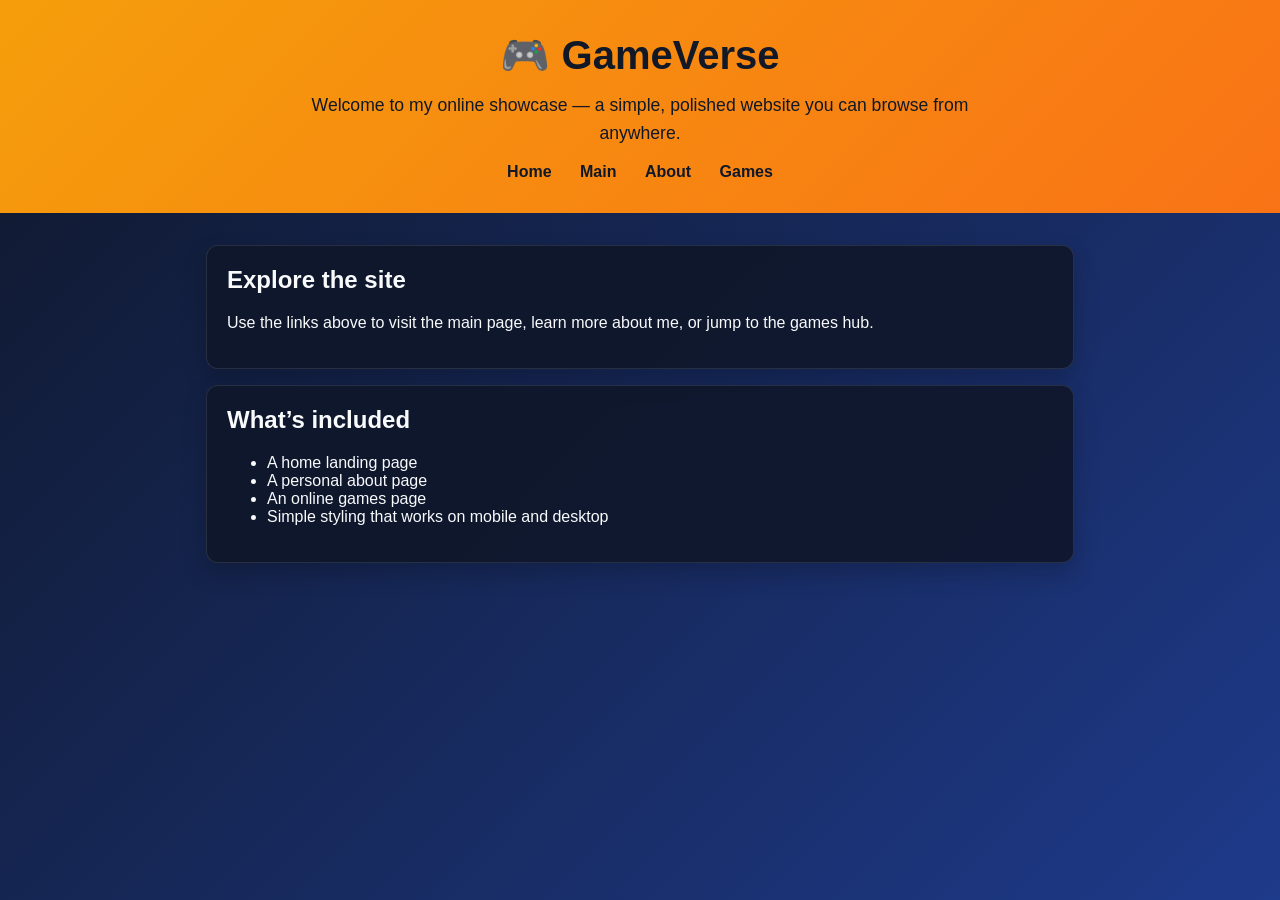
<file: index.html>
<!DOCTYPE html>
<html lang="en">
  <head>
    <meta charset="UTF-8" />
    <meta name="viewport" content="width=device-width, initial-scale=1.0" />
    <title>GameVerse | Home</title>
    <link rel="stylesheet" href="style.css" />
  </head>
  <body>
    <header class="hero">
      <h1>🎮 GameVerse</h1>
      <p>Welcome to my online showcase — a simple, polished website you can browse from anywhere.</p>
      <nav>
        <a href="index.html">Home</a>
        <a href="main.html">Main</a>
        <a href="about.html">About</a>
        <a href="web.html">Games</a>
      </nav>
    </header>

    <main class="content">
      <section class="card">
        <h2>Explore the site</h2>
        <p>Use the links above to visit the main page, learn more about me, or jump to the games hub.</p>
      </section>

      <section class="card">
        <h2>What’s included</h2>
        <ul>
          <li>A home landing page</li>
          <li>A personal about page</li>
          <li>An online games page</li>
          <li>Simple styling that works on mobile and desktop</li>
        </ul>
      </section>
    </main>
  </body>
</html>
</file>
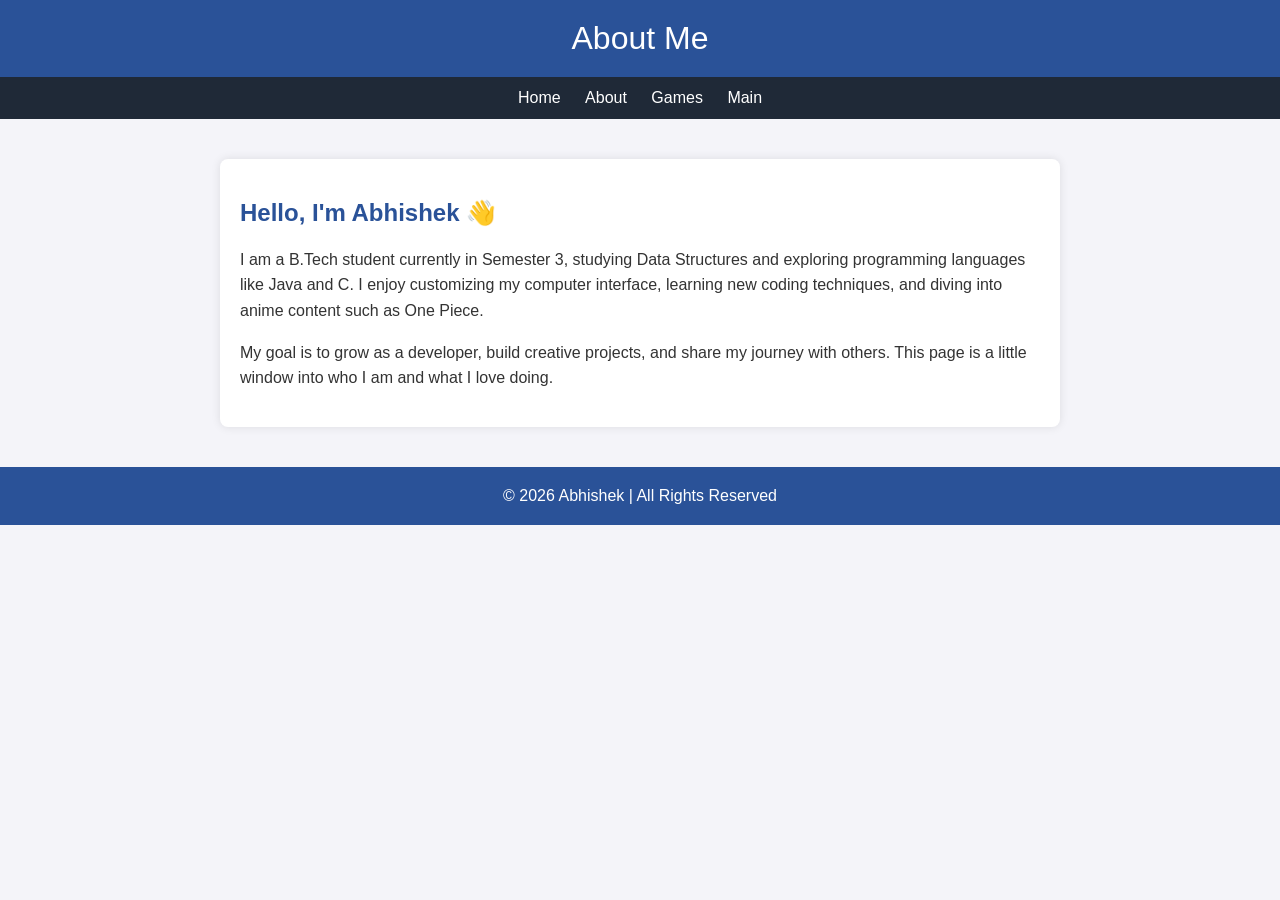
<file: about.html>
<!DOCTYPE html>
<html lang="en">
  <head>
    <meta charset="UTF-8">
    <meta name="viewport" content="width=device-width, initial-scale=1.0">
    <title>About Me</title>
    <style>
      body {
        font-family: Arial, sans-serif;
        background: #f4f4f9;
        color: #333;
        margin: 0;
        padding: 0;
      }
      header {
        background: #2a5298;
        color: white;
        padding: 20px;
        text-align: center;
        font-size: 2em;
      }
      nav {
        background: #1f2937;
        padding: 12px;
        text-align: center;
      }
      nav a {
        color: #fff;
        text-decoration: none;
        margin: 0 10px;
      }
      .container {
        max-width: 800px;
        margin: 40px auto;
        padding: 20px;
        background: white;
        border-radius: 8px;
        box-shadow: 0 0 10px rgba(0,0,0,0.1);
      }
      h2 {
        color: #2a5298;
      }
      p {
        line-height: 1.6;
      }
      footer {
        text-align: center;
        padding: 20px;
        background: #2a5298;
        color: white;
        margin-top: 40px;
      }
    </style>
  </head>
  <body>
    <header>About Me</header>
    <nav>
      <a href="index.html">Home</a>
      <a href="about.html">About</a>
      <a href="web.html">Games</a>
      <a href="main.html">Main</a>
    </nav>
    
    <div class="container">
      <h2>Hello, I'm Abhishek 👋</h2>
      <p>
        I am a B.Tech student currently in Semester 3, studying Data Structures and exploring programming languages like Java and C. 
        I enjoy customizing my computer interface, learning new coding techniques, and diving into anime content such as One Piece.
      </p>
      <p>
        My goal is to grow as a developer, build creative projects, and share my journey with others. 
        This page is a little window into who I am and what I love doing.
      </p>
    </div>
    
    <footer>
      © 2026 Abhishek | All Rights Reserved
    </footer>
  </body>
</html>
</file>
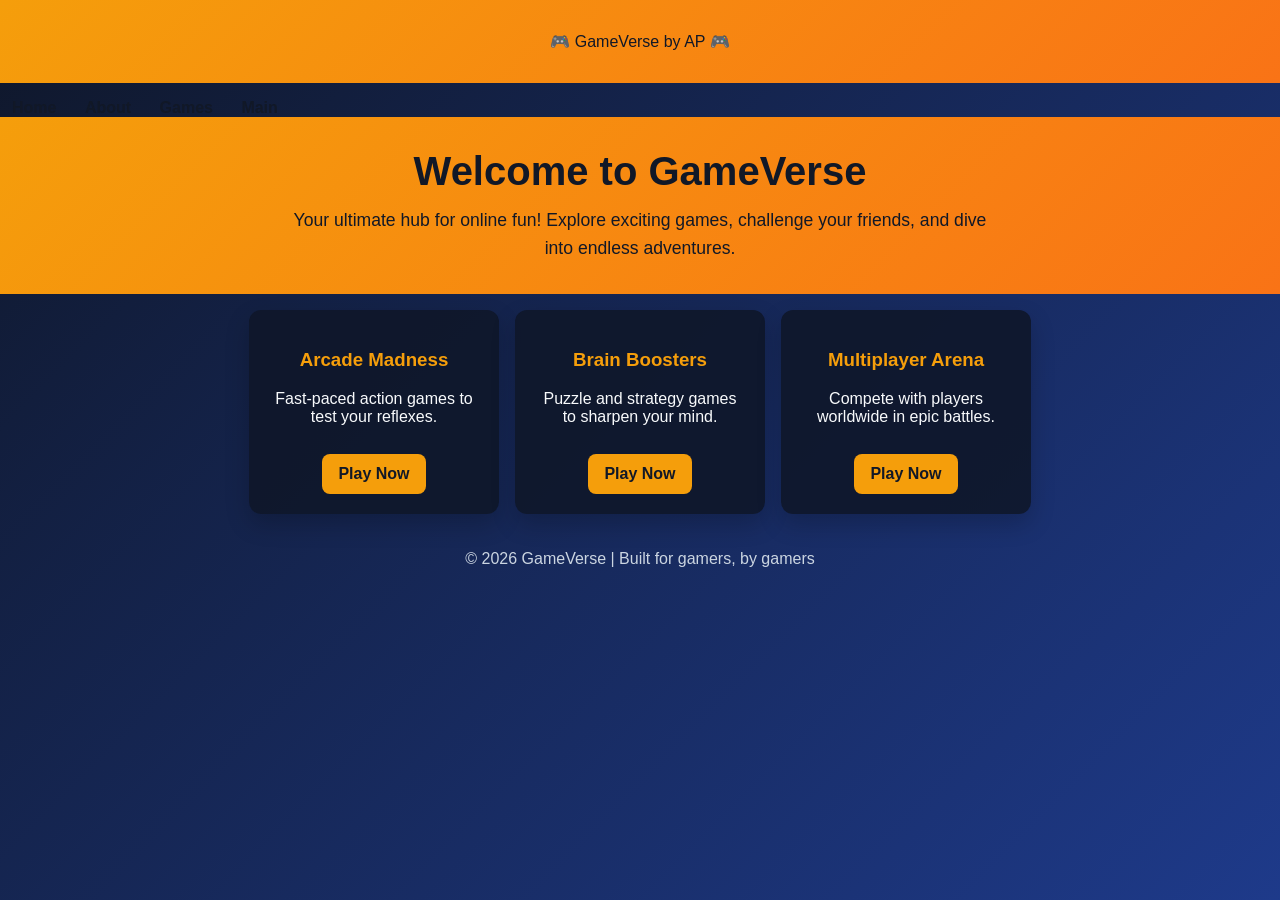
<file: main.html>
<!DOCTYPE html>
<html lang="en">
  <head>
    <meta charset="UTF-8">
    <meta name="viewport" content="width=device-width, initial-scale=1.0">
    <title>GameVerse - Home</title>
    <link rel="stylesheet" href="style.css" />
  </head>
  <body>
    <header class="hero">🎮 GameVerse by AP 🎮</header>
    
    <nav>
      <a href="index.html">Home</a>
      <a href="about.html">About</a>
      <a href="web.html">Games</a>
      <a href="main.html">Main</a>
    </nav>
    
    <div class="hero">
      <h1>Welcome to GameVerse</h1>
      <p>Your ultimate hub for online fun! Explore exciting games, challenge your friends, and dive into endless adventures.</p>
    </div>
    
    <div class="game-section">
      <div class="game-card">
        <h3>Arcade Madness</h3>
        <p>Fast-paced action games to test your reflexes.</p>
        <a href="https://poki.com/" target="_blank">Play Now</a>
      </div>
      <div class="game-card">
        <h3>Brain Boosters</h3>
        <p>Puzzle and strategy games to sharpen your mind.</p>
        <a href="https://www.crazygames.com/" target="_blank">Play Now</a>
      </div>
      <div class="game-card">
        <h3>Multiplayer Arena</h3>
        <p>Compete with players worldwide in epic battles.</p>
        <a href="https://www.miniclip.com/games/en/" target="_blank">Play Now</a>
      </div>
    </div>
    
    <footer>
      © 2026 GameVerse | Built for gamers, by gamers
    </footer>
  </body>
</html>
</file>
<file: style.css>
:root {
  color-scheme: dark;
  font-family: Arial, Helvetica, sans-serif;
}

* {
  box-sizing: border-box;
}

body {
  margin: 0;
  background: linear-gradient(135deg, #0f172a, #1e3a8a);
  color: #f8fafc;
  min-height: 100vh;
}

.hero {
  background: linear-gradient(135deg, #f59e0b, #f97316);
  color: #111827;
  padding: 2rem 1rem;
  text-align: center;
}

.hero h1 {
  margin: 0 0 0.5rem;
  font-size: 2.5rem;
}

nav {
  margin-top: 1rem;
}

nav a {
  color: #111827;
  text-decoration: none;
  font-weight: bold;
  margin: 0 0.75rem;
}

nav a:hover {
  text-decoration: underline;
}

.content {
  max-width: 900px;
  margin: 2rem auto;
  padding: 0 1rem 2rem;
  display: grid;
  gap: 1rem;
}

.card {
  background: rgba(15, 23, 42, 0.9);
  border: 1px solid rgba(255, 255, 255, 0.1);
  border-radius: 12px;
  padding: 1.25rem;
  box-shadow: 0 10px 25px rgba(0, 0, 0, 0.2);
}

.card h2 {
  margin-top: 0;
}

.hero {
  text-align: center;
  padding: 2rem 1rem;
}

.hero h1 {
  font-size: 2.5rem;
  margin-bottom: 0.75rem;
}

.hero p {
  font-size: 1.1rem;
  max-width: 700px;
  margin: 0 auto;
  line-height: 1.6;
}

.game-section {
  display: flex;
  justify-content: center;
  flex-wrap: wrap;
  gap: 1rem;
  padding: 1rem;
}

.game-card {
  background: rgba(15, 23, 42, 0.9);
  border-radius: 12px;
  padding: 1.25rem;
  width: min(100%, 250px);
  text-align: center;
  box-shadow: 0 10px 25px rgba(0, 0, 0, 0.2);
}

.game-card h3 {
  color: #f59e0b;
}

.game-card a {
  display: inline-block;
  margin-top: 0.75rem;
  padding: 0.7rem 1rem;
  background: #f59e0b;
  color: #111827;
  text-decoration: none;
  border-radius: 8px;
  font-weight: bold;
}

.game-card a:hover {
  background: #fbbf24;
}

footer {
  text-align: center;
  padding: 1.25rem;
  color: #cbd5e1;
}

button {
  background: #f59e0b;
  color: #111827;
  border: none;
  padding: 0.8rem 1rem;
  border-radius: 8px;
  font-weight: bold;
  cursor: pointer;
}

button:hover {
  background: #fbbf24;
}
</file>
